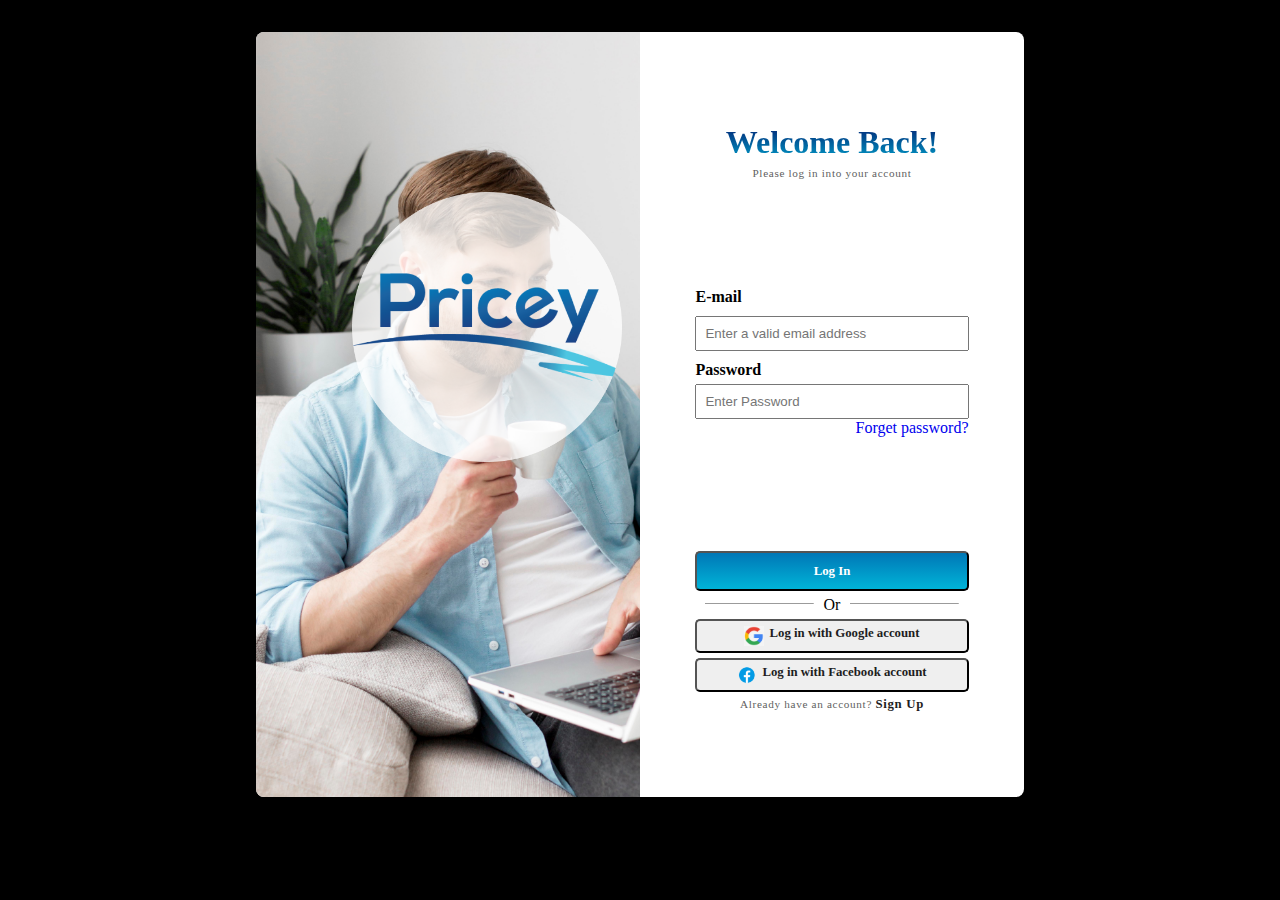
<file: log-sign/login.html>
<!DOCTYPE html>
<html lang="en">
<head>
    <meta charset="UTF-8">
    <meta http-equiv="X-UA-Compatible" content="IE=edge">
    <meta name="viewport" content="width=device-width, initial-scale=1.0">
    <title>Log In</title>
    <link rel="stylesheet" href="/styles/logsign.css">
</head>
<body>
    <!-- Whole Page-->
    <main class="main_flex_container">
        <div class="logleftside-logo">
            <img src="/images/login-Asset/Frame287.png" alt="Pricey Logo" class="priceylogo" style = "height:30vh;">
        </div>
    <!-- Side with Image and Logo-->
        <div class="rightside-log">
            <!--Form-->
            <div>
                <h1 class="log-h1">Welcome Back! </h1>
                <p class="log-p">Please log in into your account</p>
            </div>
            <div class="welback">
                
                   <div class="mail">
                     <label for="email"><b> E-mail </b> </label><br>
                    <input type="email" name = "email" id = "email" placeholder="Enter a valid email address">

                   </div>
                   <div class="paswd">
                     <label for="password" class="pwd"><b> Password </b> </label><br>
                    <input type="password" id="password" placeholder="Enter Password">
                   </div>
                
                
                
                    <a href="/log-sign/recoverpass.html" style="text-align:right;" class="link-a">Forget password?</a>
    
           
            </div>

            <div  class="login-with">
                <div>
                   
                     <button  class="btn" id="log-btn"><a href="login.html" >Log In</a>  </button>
                
                </div>
                <!--Requires Lines by the LHS and RHS of Or-->
                <div id="orOpt">
                  <img src="/images/login-Asset/Line 1.png" alt="" width="40%" height="1vh">  <p > Or  </p>
                  <img src="/images/login-Asset/Line 1.png" alt="" width="40%" height="1vh">
                </div>
                <!--Remember to insert google logo in img tag-->
                <div>
                    <button class="btn-google"><img src="/images/login-Asset/google-g-logo-icon.png" alt="Google Logo" style="height:20px; width:20px;"> <a href="#">Log in with Google account</a></button>
                </div>
                <div>
                    <button class="btn-facebook"><img src="/images/login-Asset/icons8-facebook-48 1.png" alt="Facebook Logo"style="height:20px; width:20px;"> <a href="https//:facebook.com">Log in with Facebook account</a></button>
                </div>
                <div>
                    <p class="log-p">Already have an account? <a href="/log-sign/login.html"> Sign Up</a></p>
                </div>
                
            </div>


        </div>
    </main>
</body>
</html>
</file>
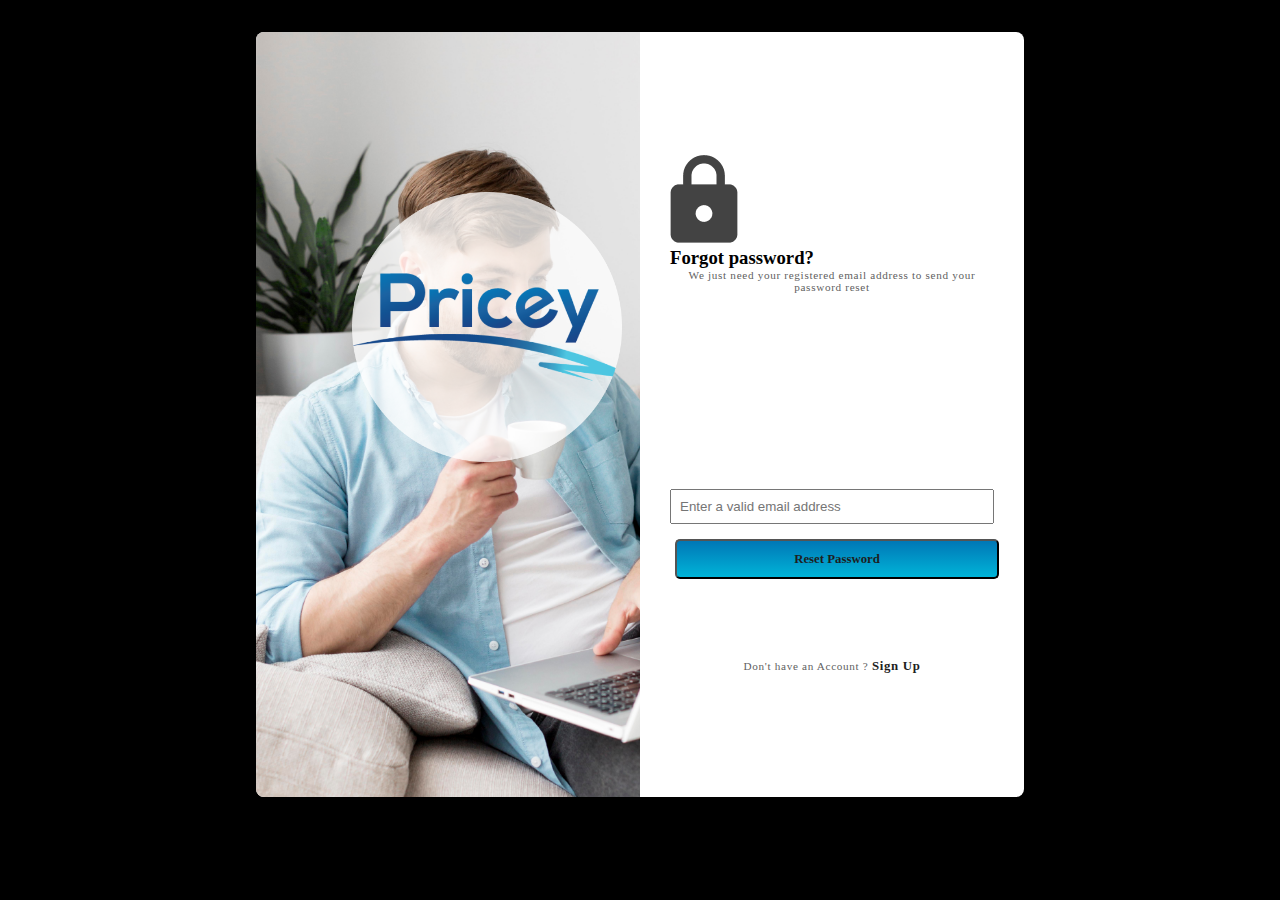
<file: log-sign/recoverpass.html>
<!DOCTYPE html>
<html lang="en">
<head>
    <meta charset="UTF-8">
    <meta http-equiv="X-UA-Compatible" content="IE=edge">
    <meta name="viewport" content="width=device-width, initial-scale=1.0">
    <title>Log In</title>
    <link rel="stylesheet" href="/styles/logsign.css">
</head>
<body>
    <!-- Whole Page-->
    <main class="main_flex_container">
        <div class="logleftside-logo">
            <img src="/images/login-Asset/Frame287.png" alt="Pricey Logo" class="priceylogo" style = "height:30vh;">
        </div>
    <!-- Side with Image and Logo-->
        <div class="rightside-log">
            <!--Form-->
            <div>
                <img src="/images/login-Asset/Vector.png" alt="">
                <h3 class="log-h3">Forgot password?</h3>
                <p class="log-p">We just need your registered email address to send your password reset</p>
            </div>
            
                
            
            <div  class="login-with-rec">
                
                   <div class="mail">
                    <input type="email" name = "email" id = "email" placeholder="Enter a valid email address">
                   </div>
                <div>
                   
                     <button  class="btn-rec" id="log-btn"><a href="login.html" >Reset Password</a>  </button>
                    <p class="log-p">Don't have an Account ? <a href="/log-sign/login.html"> Sign Up</a></p>
                
                </div>
              
                <!--Remember to insert google logo in img tag-->
                <div>
                </div>
                
            </div>


        </div>
    </main>
</body>
</html>
</file>
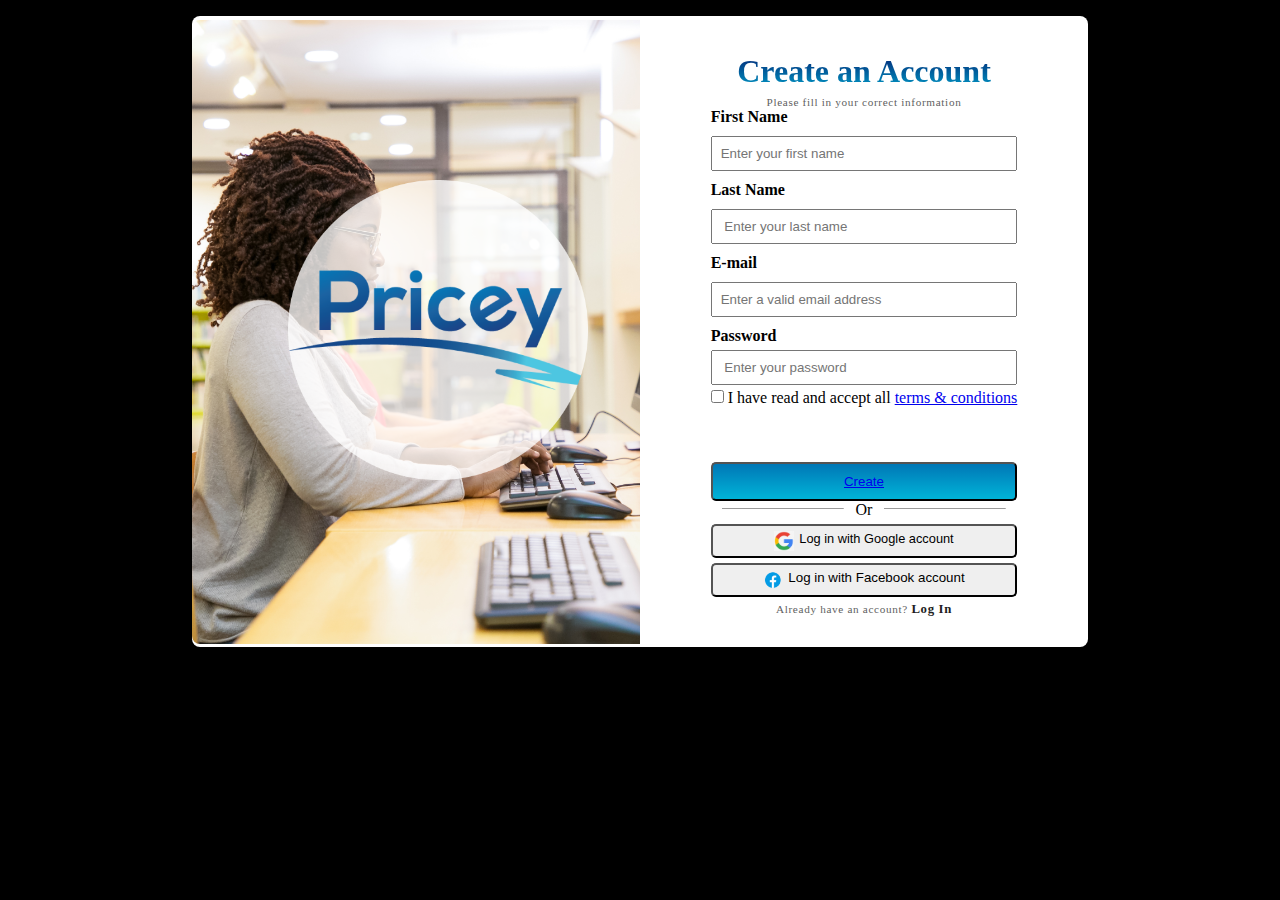
<file: log-sign/signup.html>
<!DOCTYPE html>
<html lang="en">
<head>
    <meta charset="UTF-8">
    <meta http-equiv="X-UA-Compatible" content="IE=edge">
    <meta name="viewport" content="width=device-width, initial-scale=1.0">
    <title> Sign Up </title>
    <link rel="stylesheet" href="/styles/logsign.css">
</head>
<body>
    <main class="main_flex_conatainer-signup">
        <div class="signleftside">
            <img src="/images/login-Asset/Frame287.png" alt="Pricey Logo" class="priceylogo" style = "height:300px;">
        </div>


        <div class="rightside-log">
            <div class="content">
                <div>
                    <h1 class="log-h1"> Create an Account</h1>
                    <p class="log-p">Please fill in your correct information</p>
                </div>
                <div>
                    <div class="forms" >
                        <form action="">
                            <div class="mail">
                                <label for="firstname"><b>First Name</b> </label><br>
                                <input type="text" name = "firstname" id = "firstname" placeholder="Enter your first name">
                            </div>
                            <div class="mail">
                                <label for="lastname"> <b>Last Name</b></label><br>
                                <input type="text" name = "lastname" id = "lastname" placeholder=" Enter your last name">
                            </div>
                            <div class="mail">
                                <label for="email"><b>E-mail</b> </label><br>
                                <input type="email" name = "email" id = "email" placeholder="Enter a valid email address">
                            </div>
                            <div class="paswd">
                                <label for="password"> <b>Password </b> </label><br>
                                <input type="text" name = "pword" id = "pword" placeholder=" Enter your password">
                            </div>
                            <div class="chk">
                                <input type="checkbox" name="checkbox" id="checkbox"> <label>I have read and accept all <a href="#">terms & conditions</a></label>
                            </div>
                        </form>
                    </div>
                    <br>
                    <br>
                    <br>

                    <div class="details-collection">
                        <div>
                            <button class="btn-sign"> <a href="login.html">Create </a> </button>
                        </div>
                          <div id="orOpt">
                            <img src="/images/login-Asset/Line 1.png" alt="" width="40%" height="1vh">  <p > Or  </p>
                            <img src="/images/login-Asset/Line 1.png" alt="" width="40%" height="1vh">
                          </div>
                        <div>
                            <button  class="btn-google"><img src="/images/login-Asset/google-g-logo-icon.png" alt="Google Logo" style="height:20px; width:20px;"> Log in with Google account</button>
                        </div>
                        <div>
                            <button  class="btn-facebook"><img src="/images/login-Asset/icons8-facebook-48 1.png" alt="Facebook Logo" style="height:20px; width:20px;"> Log in with Facebook account</button>
                        </div>
                        <div>
                            <p class="log-p">Already have an account? <a href="/log-sign/login.html" class="link-s"> Log In</a></p>
                        </div>


                        
                    </div>
                </div>
            </div>
        </div>




    </main>
</body>
</html>
</file>
<file: styles/logsign.css>
@import url('https://fonts.googleapis.com/css2?family=Poppins:wght@200;300;400;500;600;700;800;900&display=swap');

*{
    padding: 0;
    margin: 0;
    box-sizing: border-box;
    /* width: 100%; */
}
body{
    min-height: 100%;
    max-height: 100%;
    background-color: black;
}
main{
    width: 60%;
    height: 85vh;
    display:flex;
    justify-content: center;
    align-items:center;
    margin: 5rem auto;
    flex-direction: row;
    background-color: white;
    border-radius: 8px;   
    margin: 2rem auto;
}
.logleftside-logo{
    background-image: url('/images/login-Asset/Rectanglelogin.png');
    background-repeat: no-repeat;
    background-size: cover;
    width: 50%;
    align-items: center;
    height: 100%;
    border-radius: 8px 0 0 8px;
}
.priceylogo{
    margin: 10rem 6rem;
}
.rightside-log{
    display: grid;
    margin: 0 auto;
    padding: 30px;
    width: 100%;
    height: 100%;
    justify-content: center;
}
.rightside-log{

    align-items: center;
}
.log-h1{
    width: 100%;
    font-family: 'Open Sans';
    font-style: normal;
    font-weight: 700;
    font-size: 2rem;
    line-height: 50px;
    background: linear-gradient(180deg, #03045E 0%, #00B4D8 100%);
    -webkit-background-clip: text;
    -webkit-text-fill-color: transparent;
    background-clip: text;
    text-align: center;
}
.log-p{
    width:100%;
    font-family: 'Open Sans';
    font-style: normal;
    font-weight: 400;
    font-size: .7rem;
    letter-spacing: 0.06em;
    color: #5F5F5F;
    text-align: center;
}
.mail input {
    margin-top: 10px;
    margin-bottom: 10px;
    width: 100%;
    padding: 8px;
}
.paswd input {
    margin-top: 5px;
    width: 100%;
    padding: 8px;
}

.link-a{
    text-decoration: none;
    margin-left: 10rem;
    margin-top: 5rem;
}
.link-s{
        text-decoration: none;
    list-style: none;
    font-family: 'Open Sans';
    font-style: normal;
    font-weight: 600;
    font-size: .8rem;
    line-height: 15px;
    color: #1E1E1E;
}
.login-with a{
    text-decoration: none;
    list-style: none;
    font-family: 'Open Sans';
    font-style: normal;
    font-weight: 600;
    font-size: .8rem;
    line-height: 15px;
    color: #1E1E1E;
}
.login-with-rec a{
    text-decoration: none;
    list-style: none;
    font-family: 'Open Sans';
    font-style: normal;
    font-weight: 600;
    font-size: .8rem;
    line-height: 15px;
    color: #1E1E1E;
}
.btn{
    width: 100%;
    padding: 10px;
    background: linear-gradient(180deg, #0077B6 0%, #00B4D8 100%);
    border-radius: 4.84534px;
    width: 100%;
    border-radius: 5px;
    margin: 5px 0px;
    color: white;

}
.btn-rec{
    width: 100%;
    padding: 10px;
    background: linear-gradient(180deg, #0077B6 0%, #00B4D8 100%);
    border-radius: 4.84534px;
    width: 100%;
    border-radius: 5px;
    margin: 5px;
    color: white;
    margin-bottom:5rem ;

}
.mail-rec input{
     margin-top: 10px;
    margin-bottom: 10px;
    width: 95%;
    padding: 8px;
}
.btn-sign{
    width: 100%;
    padding: 10px;
    background: linear-gradient(180deg, #0077B6 0%, #00B4D8 100%);
    border-radius: 4.84534px;
    width: 100%;
    border-radius: 5px;
    color: white;

}

.btn a{
    color: white;
    text-decoration: none;
}
.btn-google{
    display: flex;
    width: 100%;
    padding: 5px;
    border-radius: 4.84534px;
    width: 100%;
    border-radius: 5px;
    margin: 5px 0px;
    font-size: .8rem;
    justify-content: center;
    gap: 5px;
}

.btn-facebook{
    display: flex;
    width: 100%;
    padding: 5px;
    border-radius: 4.84534px;
    width: 100%;
    border-radius: 5px;
    margin: 5px 0px;
    justify-content: center;
    gap: 5px;
}



/* styling for the signIn page*/
.main_flex_conatainer-signup{
    width: 70%;
    height: 100%;
    /* padding: 40rem; */
    display:flex;
    justify-content: center;
    align-items:center;
    margin: 5rem auto;
    flex-direction: row;
    background-color: white;
    border-radius: 8px;   
    margin: 1rem auto;
}
.signleftside{
    /* padding: 2em; */
    background-image: url('/images/login-Asset/Rectangle6.png');
    background-repeat: no-repeat;
    background-size: cover;
    width: 50%;
    align-items: center;
    height:100%;
    border-radius: 8px 0 0 8px;

}
#orOpt{
    display: flex;
    justify-content: space-evenly;
    text-align: center;
}
#orOpt img{
    margin-top: 7px;
}

#checkbox{
    margin:5px 0px;
}
</file>
